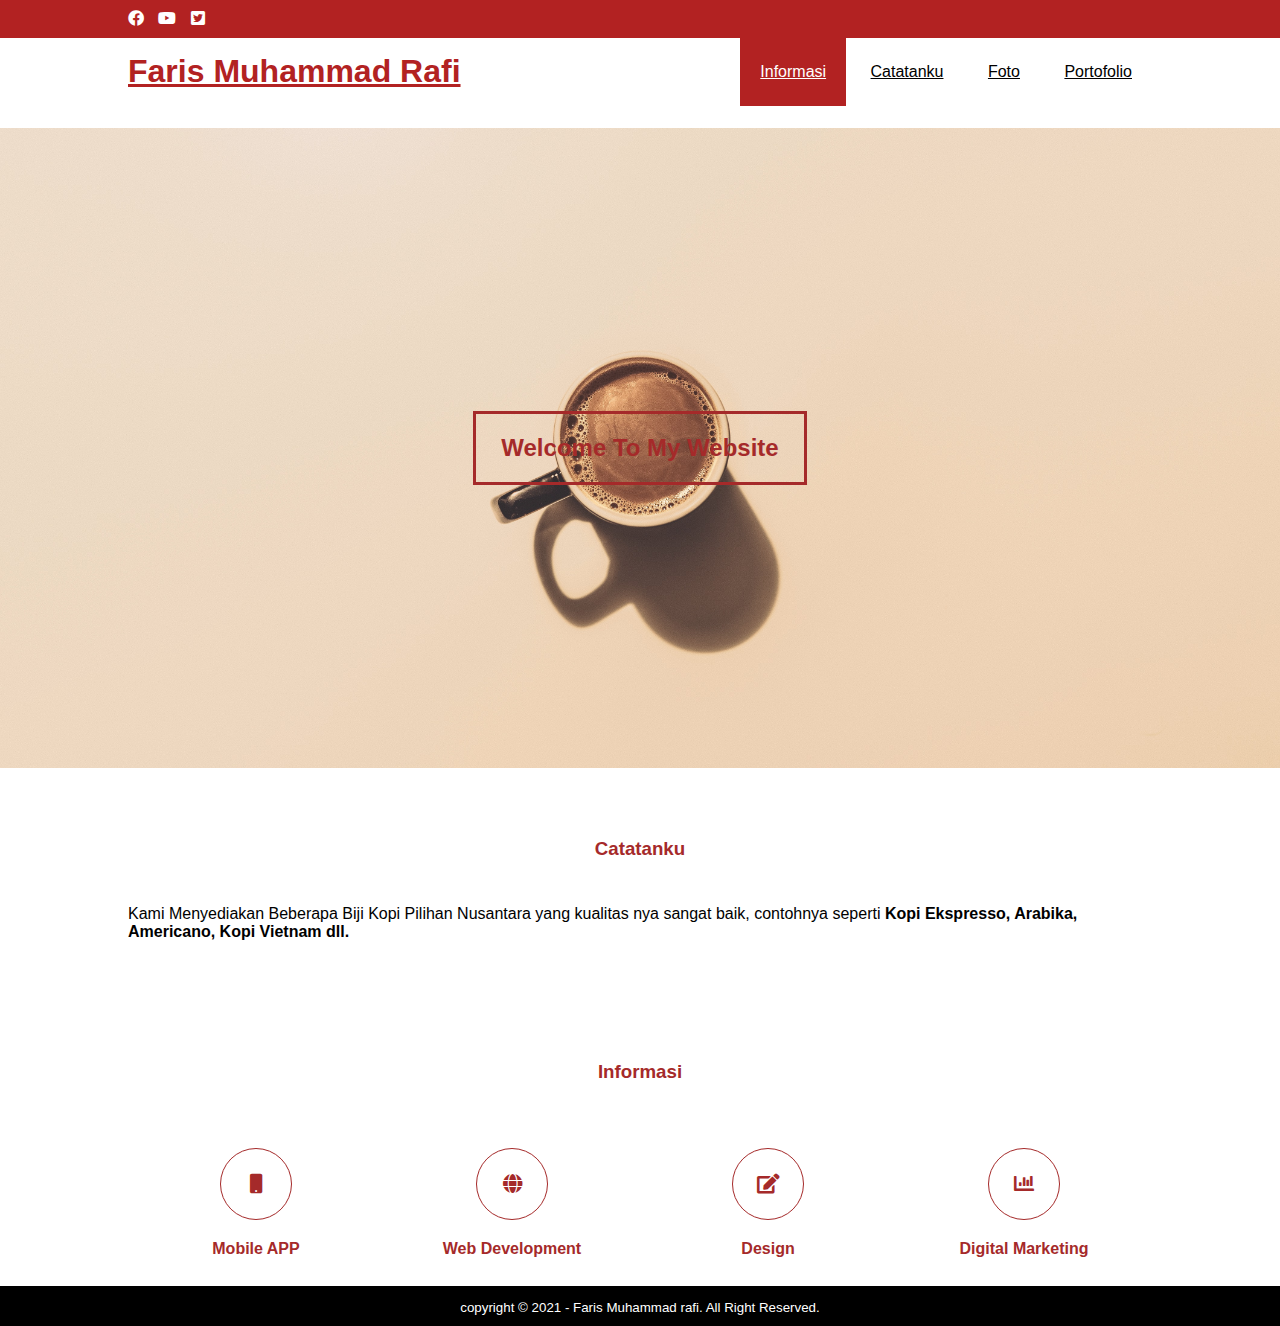
<file: index.html>
<!DOCTYPE html>
<html>
<head>
	<meta charset="utf-8">
	<meta name="viewport" content="Width=device-width. initial-scale=1">
	<title>Faris Muhammad rafi</title>
	<link rel="stylesheet" type="text/css" href="style.css">
	<link rel="stylesheet" type="text/css" href="https://cdnjs.cloudflare.com/ajax/libs/font-awesome/5.13.0/css/all.min.css">
	<script src="https://code.jquery.com/jquery-3.5.1.min.js" integrity="sha256-/xUj+3OJU5yExlq6GSYGSHk7tPXikynS7ogEvDej/m4=" crossorigin="anonymous"></script>
</head>
<body>
	<!-- loader -->
	<div class=".bg-loader">
		<div class="loader"></div>
	</div>

		<!--header-->
		<div class="medsos">
			<div class="container">
		        <ul>
		         	<li><a href="#"><i class="fab fa-facebook"></i></a></li>
		         	<li><a href="#"><i class="fab fa-youtube"></i></a></li>
		         	<li><a href="#"><i class="fab fa-twitter-square"></i></a></li>
		        </ul>
	    </div>
    </div>
	<header>
		<div class="container">
			<h1><a href="index.html">Faris Muhammad Rafi</a></h1>
			<ul>
				<li class="active"><a href="index.html">Informasi</a></li>
		   		<li><a href="Catatanku.html">Catatanku</a></li>
		    	<li><a href="Foto.html">Foto</a></li>
		    	<li><a href="Portofolio.html">Portofolio</a></li>
		    </ul>
		</div>
	</header>		
    <br><br><br><br><br>

	<!-- banner -->
	<section class="banner">
		<h2>Welcome To My Website</h2>
	</section>

	<!-- produk kami -->
	<section class="Catatanku">
		<div class="container">
			<h3>Catatanku</h3>
			<p>Kami Menyediakan Beberapa Biji Kopi Pilihan Nusantara
			yang kualitas nya sangat baik, contohnya seperti <strong>Kopi Ekspresso, Arabika, Americano, Kopi Vietnam
		dll.</strong></p>
		</div>
	</section>

	<!-- Informasi -->
	<section class="Informasi">
		<div class="container">
			<h3>Informasi</h3>
	     	<div class="box">
			     <div class="col-4">
				      <div class="icon"><i class="fas fa-mobile"></i></div>
				      <h4>Mobile APP</h4>
	            </div>
		     	<div class="col-4">
				      <div class="icon"><i class="fas fa-globe"></i></div>
				      <h4>Web Development</h4>
			    </div>
	            <div class="col-4">
				     <div class="icon"><i class="fas fa-edit"></i></div>
				     <h4>Design</h4>
			    </div>
	            <div class="col-4">
				     <div class="icon"><i class="fas fa-chart-bar"></i></div>
				     <h4>Digital Marketing</h4>
			    </div>
	        </div>
        </div>   
	</section>
	<br><br><br><br><br><br>

	<!-- footer -->
	<footer>
		<div class="container">
			<small>copyright &copy; 2021 - Faris Muhammad rafi. All Right Reserved.</small>
		</div>
	</footer>



	<script type="text/javascript">
	    $(document).ready(function(){
	    	$(".bg-loader").hide();
	    }
	</script>
</body>
</html>
</file>
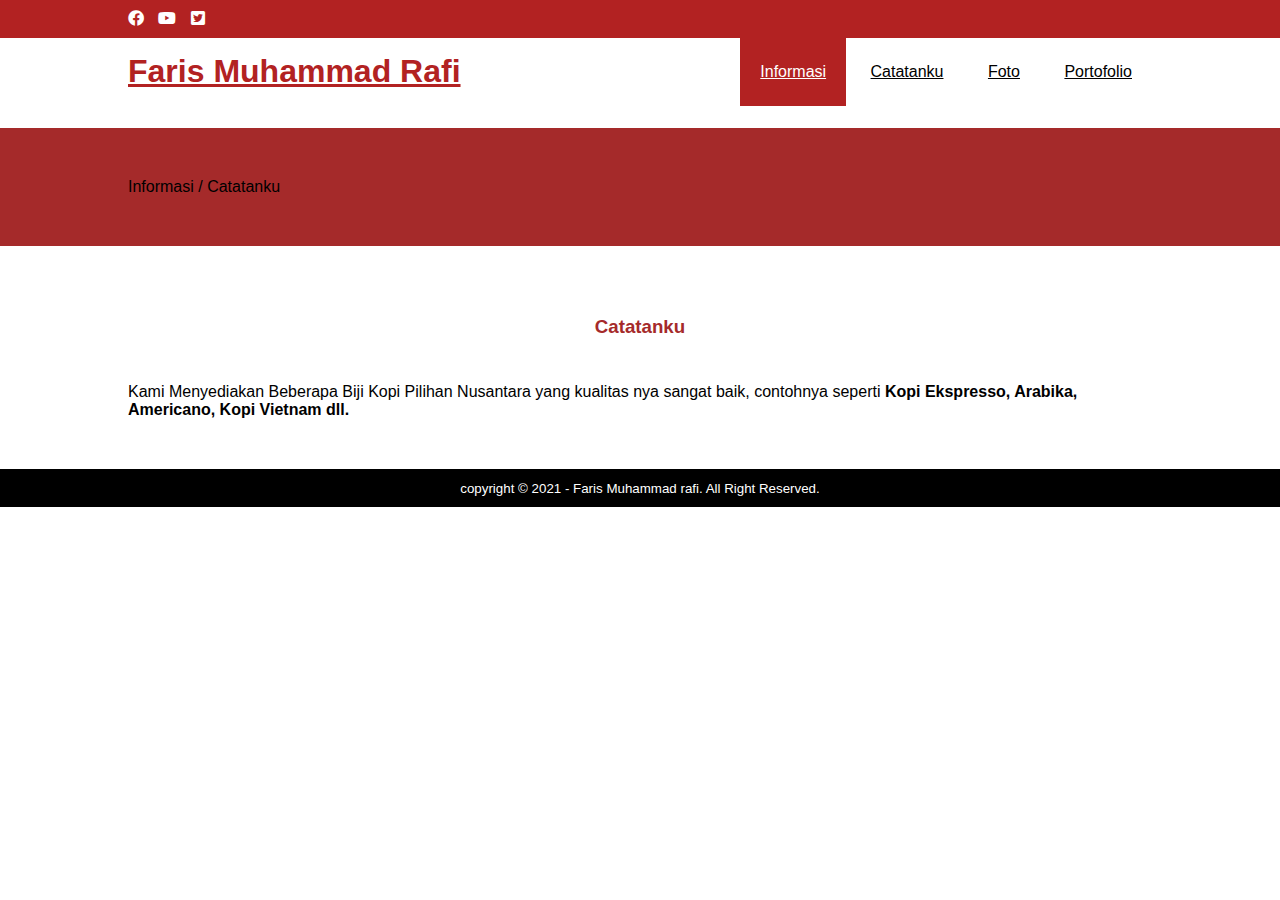
<file: catatanku.html>
<!DOCTYPE html>
<html>
<head>
	<meta charset="utf-8">
	<meta name="viewport" content="Width=device-width. initial-scale=1">
	<title>Faris Muhammad rafi</title>
	<link rel="stylesheet" type="text/css" href="style.css">
	<link rel="stylesheet" type="text/css" href="https://cdnjs.cloudflare.com/ajax/libs/font-awesome/5.13.0/css/all.min.css">
	<script src="https://code.jquery.com/jquery-3.6.0.min.js" integrity="sha256-/xUj+3OJU5yExlq6GSYGSHk7tPXikynS7ogEvDej/m4=" crossorigin="anonymous"></script>
</head>
<body>
	<!-- louder -->
	<div class="bg-loader">
		<div class="loader"></div>
	</div>

		<!--header-->
		<div class="medsos">
			<div class="container">
		        <ul>
		         	<li><a href="#"><i class="fab fa-facebook"></i></a></li>
		         	<li><a href="#"><i class="fab fa-youtube"></i></a></li>
		         	<li><a href="#"><i class="fab fa-twitter-square"></i></a></li>
		        </ul>
	    </div>
    </div>
	<header>
		<div class="container">
			<h1><a href="index.html">Faris Muhammad Rafi</a></h1>
			<ul>
				<li class="active"><a href="index.html">Informasi</a></li>
		   		<li><a href="Catatanku.html">Catatanku</a></li>
		    	<li><a href="Foto.html">Foto</a></li>
		    	<li><a href="Portofolio.html">Portofolio</a></li>
		    </ul>
		</div>
	</header>		
    <br><br><br><br><br>

    <!-- Label -->
    <section class="label">
    	<div class="container">
    		<p>Informasi / Catatanku</p>
    	</div>
    </section>
	<!-- Catatanku -->
	<section class="Catatanku">
		<div class="container">
			<h3>Catatanku</h3>
			<p>Kami Menyediakan Beberapa Biji Kopi Pilihan Nusantara
			yang kualitas nya sangat baik, contohnya seperti <strong>Kopi Ekspresso, Arabika, Americano, Kopi Vietnam
		dll.</strong></p>
		</div>
	</section>

	<!-- footer -->
	<footer>
		<div class="container">
			<small>copyright &copy; 2021 - Faris Muhammad rafi. All Right Reserved.</small>
		</div>
	</footer>

	<script type="text/javascript">
		$(document).ready(function(){
			$(".bg-loader").hide();
		})
	</script>
</body>
</html>
</file>
<file: style.css>
* {
	padding: 0;
	margin: 0;
	font-family: arial;
}
a {
	color: inherit;
}
.medsos {
	padding: 10px 0;
	background-color: #B22222;
}
.medsos ul li {
	display: inline-block;
	color: white;
	margin-right: 10px;
}
.container {
	width: 80%;
	margin:0 auto;
}
.container:after {
	content: **;
	display: block;
	clear: both;
}
header h1 {
	float: left;
	padding: 15px 0;
	color: #B22222;
}
header ul {
	float: right;
}
header ul li {
	display: inline-block;
}
header ul li a {
	padding:25px 20px;
	display: inline-block;
}
header ul li a: hover {
	background-color: #B22222;
	color: white;
}
.active {
	background-color: #B22222;
	color: white;
}
.banner {
	height: 60vh;
	background-image: url(banner.jpg);
	background-size: cover;
	background-position: center;
	position: relative;
	display: flex;
	justify-content: center;
	align-items: center;
}
.banner:after {
	content:**;
	display: block;
	position: absolute;
	top: 0;
	left: 0;
	right: 0;
	bottom: 0;
	background-color: rgba( 199, 0, 57, .6)
}
.banner h2 {
	color: brown;
	z-index: 1;
	padding: 20px 25px;
	border: 3px solid brown;
}
section {
	padding: 50px 0;
}
section h3 {
	text-align: center;
	padding: 20px 0;
	color: brown;
	margin-bottom: 25px;
}
.produkkami p,
.pesanan{
	padding-bottom:200px;
}
.produkkami p,{
	color: black;
	word-spacing: 2px;
	line-height:25px;
}
.pesanan {
	background-color: #DEB887;
}
.box {
	color: brown;
}
.box:after{
	content: **;
	display: block;
	clear: both;
}
.box .col-4 {
	width:25%;
	padding:20px;
	box-sizing: border-box;
	text-align: center;
	float: left;
}
.icon {
	width:70px;
	height:70px;
	border:1px solid;
	border-radius:50%;
	line-height:70px;
	text-align: center;
	font-size: 20px;
	margin:0 auto;
}
.box .col-4 h4{
	margin: 20px 0;
}
footer {
	padding:10px 0;
	background-color: black;
	color: white;
	text-align: center;
}
.bg-loader {
	background-color: #eee;
	position: fixed;
	top: 0;
	left: 0;
	right: 0;
	bottom: 0;
	z-index: 9999;
	display: flex;
	justify-content: center;
	align-items: center;
}
.bg-loader .loader {
    width: 100px;
    height: 100px;
    border:3px solid #fff;
    border-radius: 50%;
    border-top-color: #148F77;
    border-right-color: #148F77;
    border-bottom-color: #148F77;
    animation: puterin .8s linear infinite;
}
.label {
	background-color: brown;
}
@keyframes puterin {
	100% {
		transform: rotate(360deg);
	}
}
</file>
